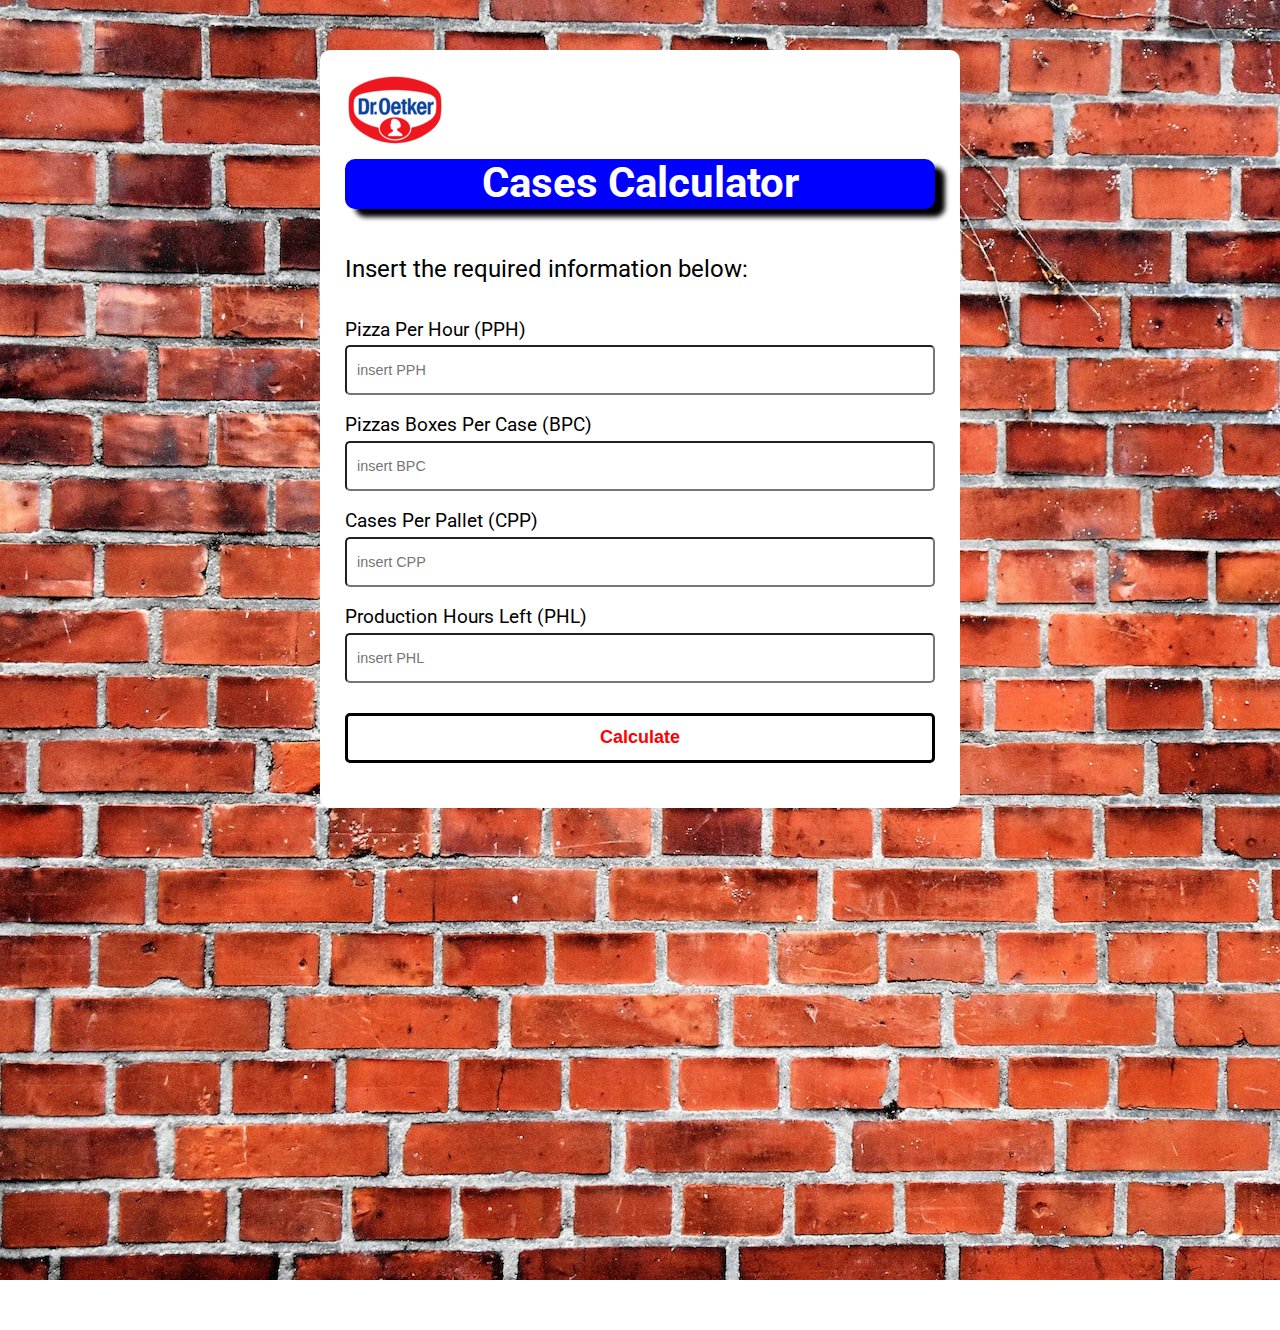
<file: index.html>
<!DOCTYPE html>
<html lang="en">

<head>
    <meta charset="UTF-8">
    <meta http-equiv="X-UA-Compatible" content="IE=edge">
    <meta name="viewport" content="width=device-width, initial-scale=1.0">
    <link rel="stylesheet" href="style.css">
    <title>Dr.Oetker Cases Calc</title>
</head>

<body>
    <section class="container">

        <img clas="img" src="1200px-Dr._Oetker-Logo.svg.png">
        <div class="topo">
            <h1>Cases Calculator</h1>
        </div>
        


        <section class="section">
            <p class="paragrafo">Insert the required information below:</p>
            <div class="information">
               
                <form class="form" id="form">
                    <label for="pph">Pizza Per Hour (PPH)</label>
                    <input type=" " id="pph" class="pph" placeholder="insert PPH">

                    <label for="bpc">Pizzas Boxes Per Case (BPC)</label>
                    <input type=" " id="bpc" class="bpc" placeholder="insert BPC ">

                    <label for="cpp">Cases Per Pallet (CPP)</label>
                    <input type=" " id="cpp" class="cpp" placeholder="insert CPP">

                    <label for="phl">Production Hours Left (PHL)</label>
                    <input type=" " id="phl" class="phl" placeholder="insert PHL ">

                    


                    <button type="submit" class="calculate">Calculate </button>
                </form>
            </div>

            <div id="result"></div>
        </section>
        <script src="index.js">
            document.body.innerHTML  = `Cases Needed:`
           </script>
</body>

</html>
</file>
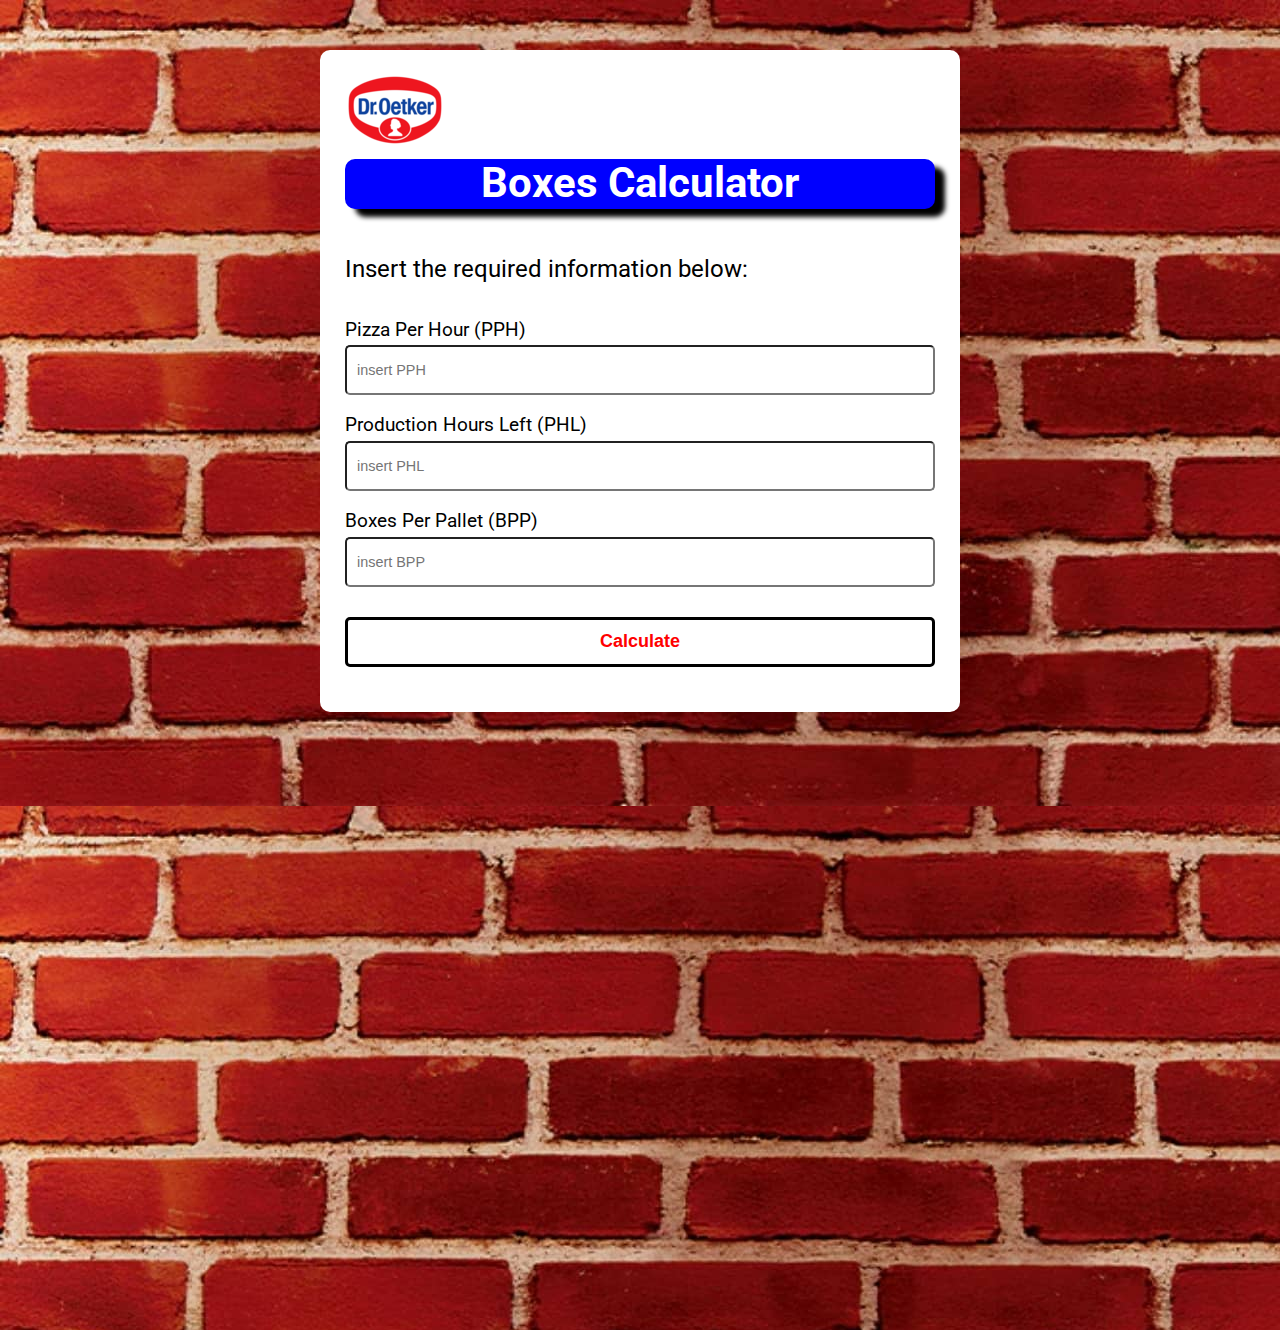
<file: BoxesCalc.html>
<!DOCTYPE html>
<html lang="en">

<head>
    <meta charset="UTF-8">
    <meta http-equiv="X-UA-Compatible" content="IE=edge">
    <meta name="viewport" content="width=device-width, initial-scale=1.0">
    <link rel="stylesheet" href="boxes-style.css">
    <title>Dr.Oetker Boxes Calc</title>
</head>

<body>
    <section class="container">

        <img clas="img" src="1200px-Dr._Oetker-Logo.svg.png">
        <div class="topo">
            <h1>Boxes Calculator</h1>
        </div>



        <section class="section">
            <p class="paragrafo">Insert the required information below:</p>
            <div class="information">

                <form class="form" id="form">
                    <label for="pph">Pizza Per Hour (PPH)</label>
                    <input type=" " id="pph" class="pph" placeholder="insert PPH">

                    <label for="phl">Production Hours Left (PHL)</label>
                    <input type=" " id="phl" class="phl" placeholder="insert PHL ">

                    <label for="bpp">Boxes Per Pallet (BPP)</label>
                    <input type=" " id="bpp" class="bpp" placeholder="insert BPP">






                    <button type="submit" class="calculate">Calculate </button>
                </form>
            </div>

            <div id="result"></div>
        </section>
        <script src="boxes-calc.js">
            document.body.innerHTML = `Pallets of Boxes Needed:`
        </script>
</body>

</html>
</file>
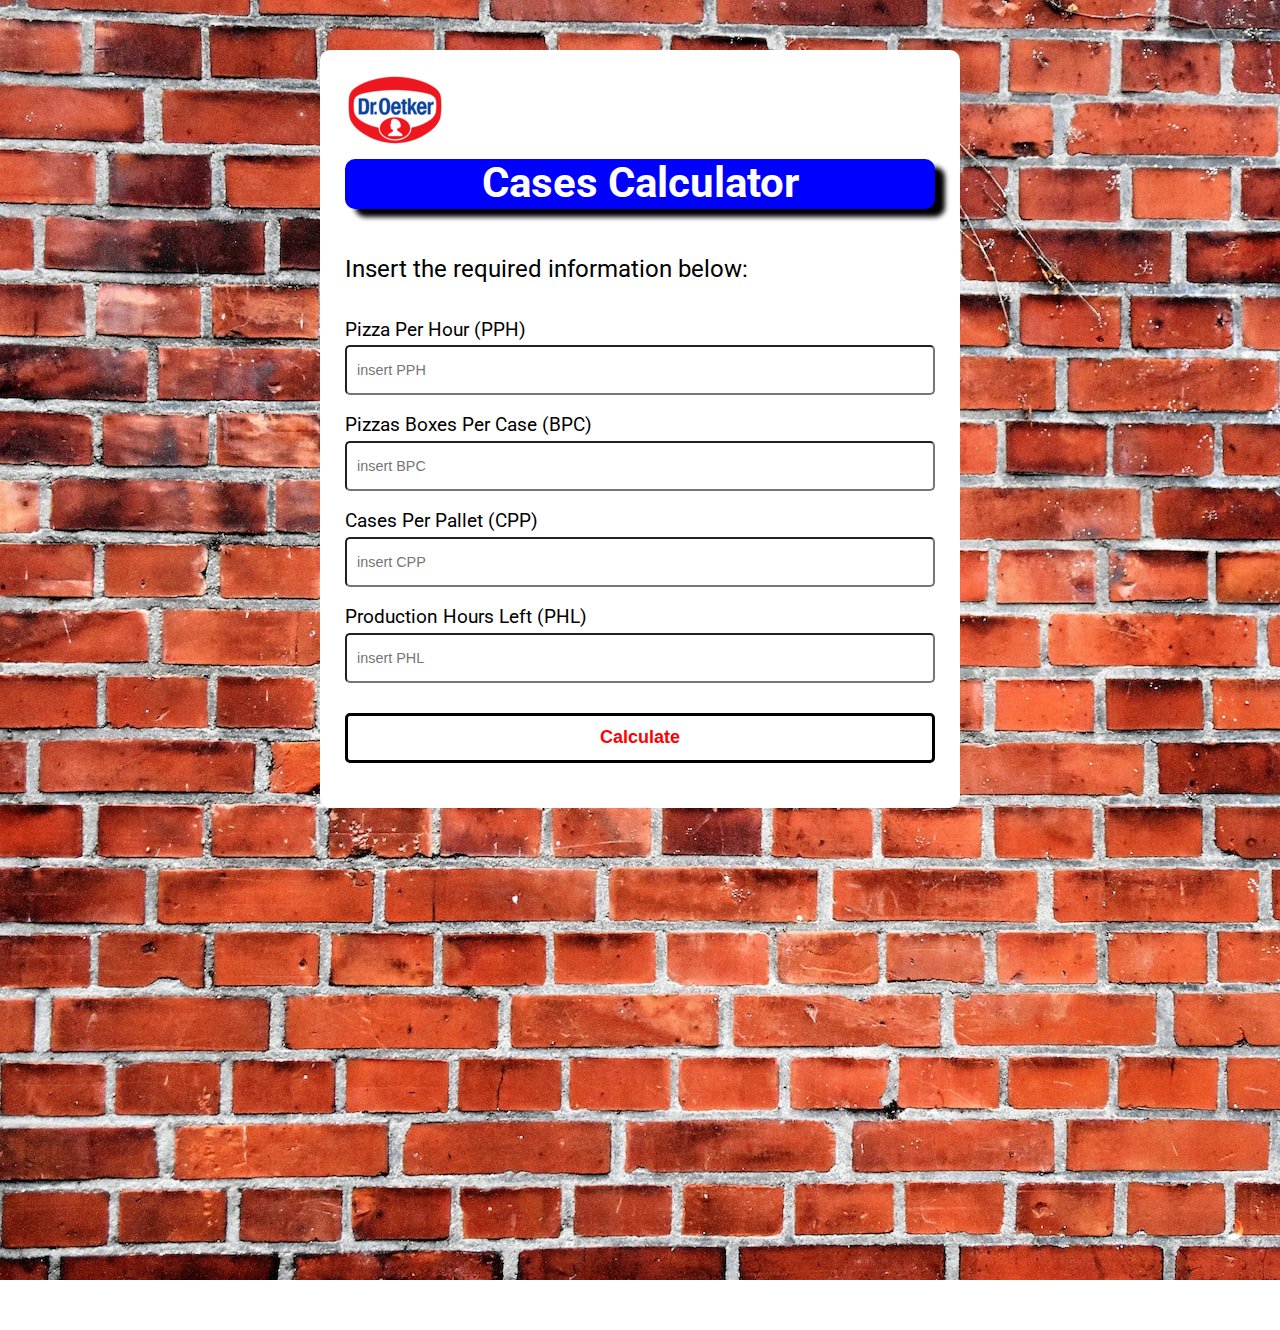
<file: CasesCalc.html>
<!DOCTYPE html>
<html lang="en">

<head>
    <meta charset="UTF-8">
    <meta http-equiv="X-UA-Compatible" content="IE=edge">
    <meta name="viewport" content="width=device-width, initial-scale=1.0">
    <link rel="stylesheet" href="style.css">
    <title>Dr.Oetker Cases Calc</title>
</head>

<body>
    <section class="container">

        <img clas="img" src="1200px-Dr._Oetker-Logo.svg.png">
        <div class="topo">
            <h1>Cases Calculator</h1>
        </div>
        


        <section class="section">
            <p class="paragrafo">Insert the required information below:</p>
            <div class="information">
               
                <form class="form" id="form">
                    <label for="pph">Pizza Per Hour (PPH)</label>
                    <input type=" " id="pph" class="pph" placeholder="insert PPH">

                    <label for="bpc">Pizzas Boxes Per Case (BPC)</label>
                    <input type=" " id="bpc" class="bpc" placeholder="insert BPC ">

                    <label for="cpp">Cases Per Pallet (CPP)</label>
                    <input type=" " id="cpp" class="cpp" placeholder="insert CPP">

                    <label for="phl">Production Hours Left (PHL)</label>
                    <input type=" " id="phl" class="phl" placeholder="insert PHL ">

                    


                    <button type="submit" class="calculate">Calculate </button>
                </form>
            </div>

            <div id="result"></div>
        </section>
        <script src="cases-calc.js">
            document.body.innerHTML  = `Pallets of Cases Needed:`
           </script>
</body>

</html>
</file>
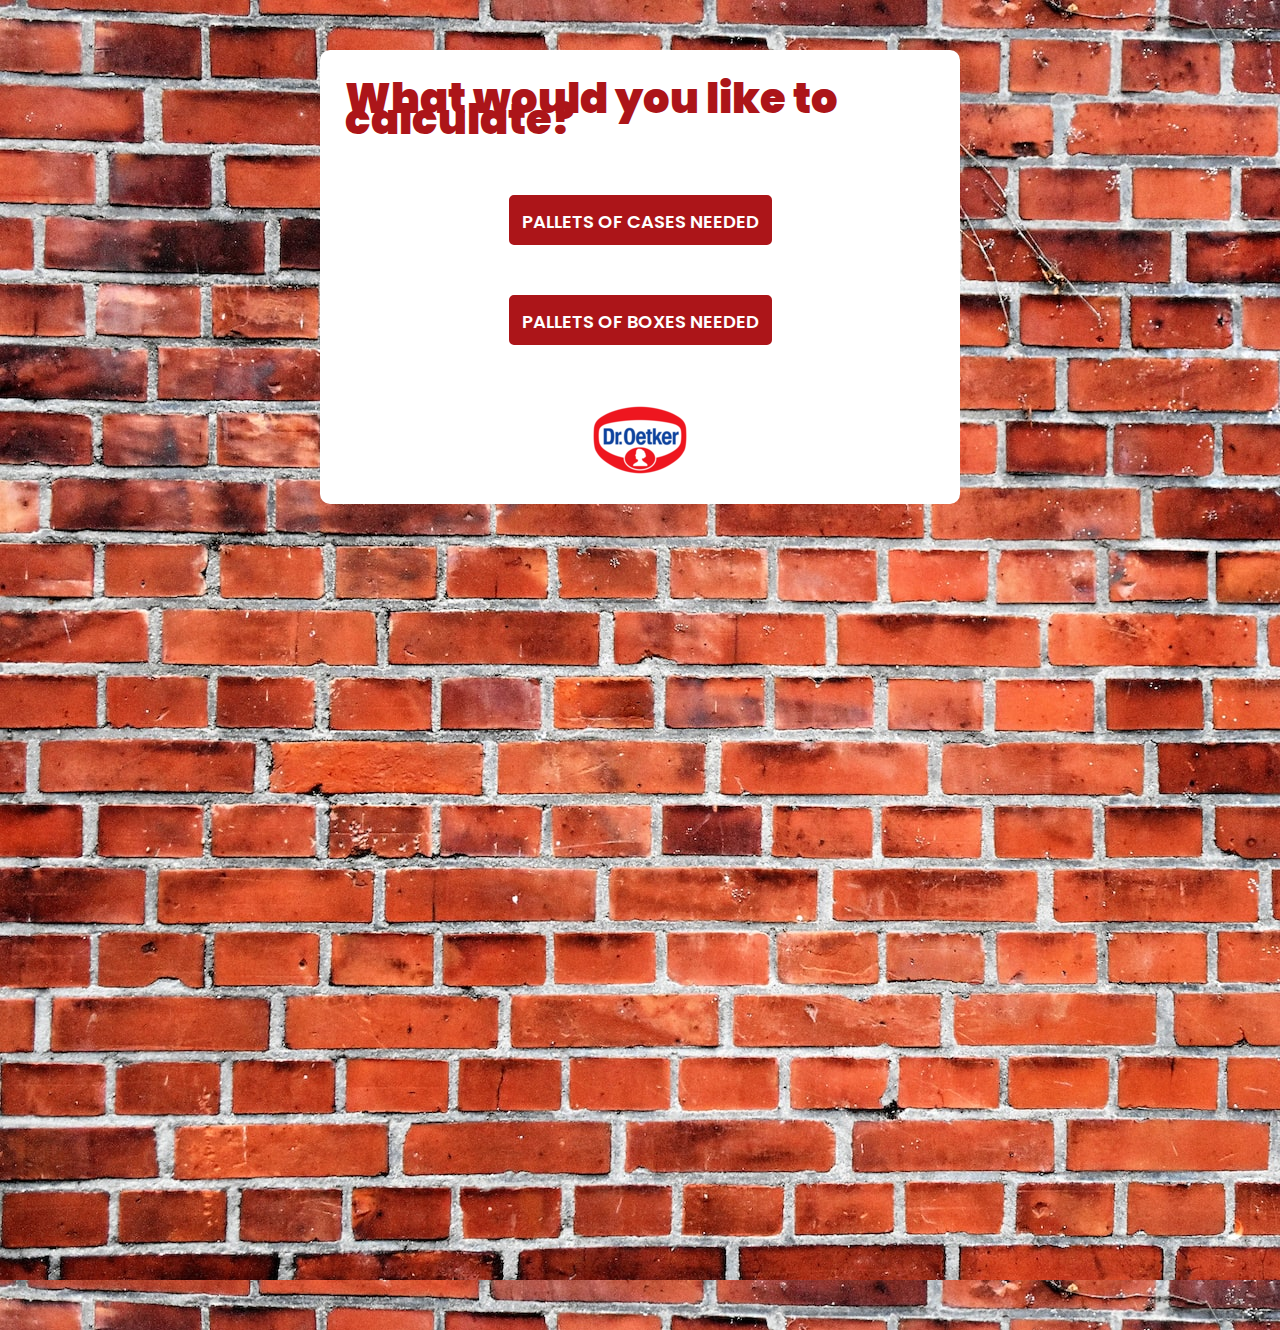
<file: mainpage.html>
<!DOCTYPE html>
<html lang="en">
<head>
    <meta charset="UTF-8">
    <meta http-equiv="X-UA-Compatible" content="IE=edge">
    <meta name="viewport" content="width=device-width, initial-scale=1.0">
    <link rel="shortcut icon" type="image/x-icon" href="favicon.ico">
    <link rel="stylesheet" href="style-home.css">

    <title>Cases and Boxes Calc</title>
</head>
<body>
    <section class="container">
        <h1>What would you like to calculate?</h1>

<ul>
    <li><button class="button"><a href="index.html">Pallets of Cases Needed</a></button></li>
    <li><button class="button"><a href="BoxesCalc.html">Pallets of Boxes Needed</a></button></li>
</ul>

<div>
    <img clas="img" src="1200px-Dr._Oetker-Logo.svg.png">

</div>

    </section>

    



    
</body>
</html>
</file>
<file: style.css>
@import url('https://fonts.googleapis.com/css2?family=Open+Sans:wght@300;400;700&family=Roboto&display=swap');

* {
    box-sizing: border-box;
    margin: 0;
    padding: 0;
}

body {
    margin: 0;
    padding: 0;
    background:url("waldemar-brandt-rhaS97NhnHg-unsplash.jpg") no-repeat;
    font-family: 'Roboto';
    font-size: 1.3rem;
    line-height: 1em;
    width: 100vw;
    height: 100vw;
}

.topo {
    height: 50px;
    display: flex;
    align-items: center;
    margin-top: 10px;
    justify-content: center;
    background-color: blue;
    /* border: solid;
    border-color: black; */
    border-radius: 10px;
    color: white;
    box-shadow: 10px 8px 5px black;
}

.container {
    max-width: 640px;
    /* margin: 50px auto; */
    background: #fff;
    padding: 25px;
    border-radius: 10px;
    position: relative;
    /* width: 940px; */
    margin: 0 auto;
    margin-top: 50px;
    
    
}

p {
    padding-top: 50px;
    font-size: 1.5rem;
}

.information {
    display: flex;
    flex-direction: column;
    padding-top: 40px;
    justify-content: space-between;
    align-items: left;
    font-size: 1.2rem;


}

form input,
form label,
form button {
    display: block;
    width: 100%;
    margin-bottom: 20px;
}

form input {

    font-size: 0.9rem;
    height: 50px;
    padding: 0 10px;
    margin-top: -15px;
    border-radius: 5px;
}

form input:focus {
    outline: 1px solid var(--primary-color);
}

form button {
    border-radius: 5px;
    border: solid;
    border-color: black;
    background: white;
    color: red;
    font-size: 18px;
    font-weight: 700;
    height: 50px;
    cursor: pointer;
    margin-top: 30px;
    cursor: pointer;
    transition: background ease .5s;
}

form button:hover {
    background: rgb(4, 4, 134);
}



.result{
    background: rgb(128, 236, 146);
    padding: 10px 20px ;
    text-align: center;
    background-color: rgba(14, 97, 17, 0.527);
  }

@media screen and (max-width: 480px){
    .container, .section, .result{
        width: auto;
        margin: 20px;  
         
       
    }

    div.topo{
        width: auto;

        
    }

    p.paragrafo {
        font-size: 1.2rem;
        padding-top: 20px;
        text-align: center;
        
    }

    img {
        padding-left: 80px;
    }
}
</file>
<file: boxes-style.css>
@import url('https://fonts.googleapis.com/css2?family=Open+Sans:wght@300;400;700&family=Roboto&display=swap');

* {
    box-sizing: border-box;
    margin: 0;
    padding: 0;
}

body {
    margin: 0;
    padding: 0;
    background:url("hero-background@2x.jpg") repeat;
    font-family: 'Roboto';
    font-size: 1.3rem;
    line-height: 1em;
    width: 100vw;
    height: 100vw;
}

.topo {
    height: 50px;
    display: flex;
    align-items: center;
    margin-top: 10px;
    justify-content: center;
    background-color: blue;
    /* border: solid;
    border-color: black; */
    border-radius: 10px;
    color: white;
    box-shadow: 10px 8px 5px black;
}

.container {
    max-width: 640px;
    /* margin: 50px auto; */
    background: #fff;
    padding: 25px;
    border-radius: 10px;
    position: relative;
    /* width: 940px; */
    margin: 0 auto;
    margin-top: 50px;
    
    
}

p {
    padding-top: 50px;
    font-size: 1.5rem;
}

.information {
    display: flex;
    flex-direction: column;
    padding-top: 40px;
    justify-content: space-between;
    align-items: left;
    font-size: 1.2rem;


}

form input,
form label,
form button {
    display: block;
    width: 100%;
    margin-bottom: 20px;
}

form input {

    font-size: 0.9rem;
    height: 50px;
    padding: 0 10px;
    margin-top: -15px;
    border-radius: 5px;
}

form input:focus {
    outline: 1px solid var(--primary-color);
}

form button {
    border-radius: 5px;
    border: solid;
    border-color: black;
    background: white;
    color: red;
    font-size: 18px;
    font-weight: 700;
    height: 50px;
    cursor: pointer;
    margin-top: 30px;
    cursor: pointer;
    transition: background ease .3s;
}

form button:hover {
    background: rgb(4, 4, 134);
}



.result{
    color: white;
    padding: 10px 20px ;
    text-align: center;
    font-weight: 600;
    background-color: red;
  }

@media screen and (max-width: 480px){
    .container, .section, .result{
        width: auto;
        margin: 20px;  
         
       
    }

    div.topo{
        width: auto;

        
    }

    p.paragrafo {
        font-size: 1.2rem;
        padding-top: 20px;
        text-align: center;
        
    }

    
}
</file>
<file: style-home.css>
@import url('https://fonts.googleapis.com/css2?family=Open+Sans:wght@300;400;700&family=Roboto&display=swap');
@import url('https://fonts.googleapis.com/css2?family=Poppins:wght@400;500&display=swap');


* {
    box-sizing: border-box;
    margin: 0;
    padding: 0;
}

body {
    margin: 0;
    padding: 0;
    background:url('waldemar-brandt-rhaS97NhnHg-unsplash.jpg');
    font-size: 1.3rem;
    line-height: 1em;
    width: 100vw;
    height: 100vw;
}

.container {
    max-width: 640px;
    /* margin: 50px auto; */
    background: #fff;
    padding: 25px;

    border-radius: 10px;
    position: relative;
    /* width: 940px; */
    margin: 0 auto;
    margin-top: 50px;
    
}

h1{
    font-family: 'Poppins', 'Sans-serif';
    color:#ac1519;
    height: 50px;
    font-weight:900;
    display: flex;
    align-items: center;
    margin-top: 10px;
    justify-content: center;

    /* border: solid;
    border-color: black; */
    
   
    
}

.button{
    box-sizing: border-box;
    justify-content: space-between;
    margin:0 auto;
    display: block;
    border-radius: 5px;
    font-family: 'Poppins';
    padding: 10px;
    border:0.2rem solid #AC1519;
    background:#ac1519;
    text-transform: uppercase;
    font-weight: 600;
    color: white;
    font-size: 18px;
    height: 50px;
    cursor: pointer;
    transition:background 0.3s, color 0.3s;
}
.button:hover {
    color:#ac1519;
    background-color: white; 
    
  }
  a:link, a:visited {
	text-decoration: none;
    color: inherit;
	}
a:active {
	text-decoration: none
	}

ul{
    list-style:none;
    padding: 10px;
}

li {
    margin: 50px;
}

div {
    text-align: center;
}

@media screen and (max-width: 480px){
    .container {
        width: auto;
        margin: 20px;  

         
       
    }
    

    h1{
       text-align: center;
       line-height: 40px;
       
    }

    .button{
        height: 75px;
    }
}

@media screen and (max-width: 340px){
    .button{
        height: 100px;
    }
}
</file>
